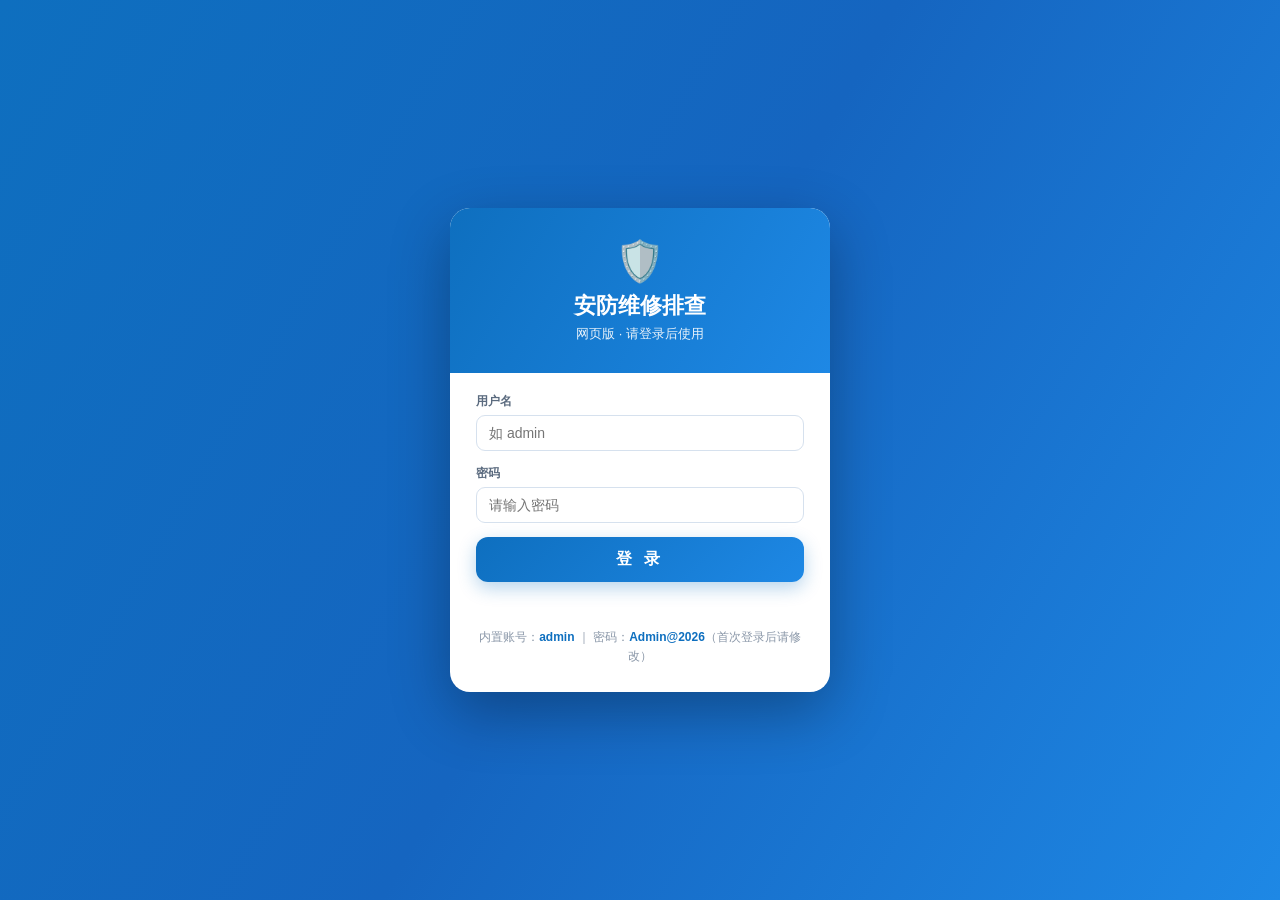
<file: source/safety-repair-system/web-app/index.html>
<!DOCTYPE html>
<html lang="zh-CN">
<head>
  <meta charset="UTF-8">
  <meta name="viewport" content="width=device-width, initial-scale=1.0">
  <title>安防维修排查 · 网页版</title>
  <link rel="stylesheet" href="css/style.css">
  <!-- Supabase 配置（部署前填入你的项目 URL 和 anon key） -->
  <script>
    // Supabase 配置
    window.SUPABASE_URL = 'https://txnumwlfnjkmawyspopc.supabase.co';
    window.SUPABASE_ANON_KEY = 'sb_publishable_oMbNAONl9E4Rio_xcvF6Gg_l1vTPzJN';
  </script>
  <script src="js/supabase-sync.js"></script>
  <script src="js/network-tools.js"></script>
</head>
<body>
  <!-- 登录门（全屏，首次打开显示） -->
  <div id="loginScreen" class="login-screen">
    <div class="login-card">
      <div class="login-head">
        <div class="login-logo">🛡️</div>
        <div class="login-title">安防维修排查</div>
        <div class="login-sub">网页版 · 请登录后使用</div>
      </div>
      <form id="loginForm" class="login-form" autocomplete="off">
        <label class="fld"><span>用户名</span><input id="login_user" type="text" autocomplete="username" placeholder="如 admin"></label>
        <label class="fld"><span>密码</span><input id="login_pass" type="password" autocomplete="current-password" placeholder="请输入密码"></label>
        <button type="submit" class="login-btn">登 录</button>
        <div id="login_err" class="login-err"></div>
      </form>
      <div class="login-hint">内置账号：<b>admin</b> ｜ 密码：<b>Admin@2026</b>（首次登录后请修改）</div>
    </div>
  </div>

  <div id="app" class="hidden">
    <header class="app-header">
      <div class="header-inner">
        <div class="brand">
          <span class="brand-logo">🛡️</span>
          <div>
            <div class="brand-title">安防维修排查</div>
            <div class="brand-sub">网页版 · 数据互通</div>
          </div>
        </div>
        <nav class="top-nav" id="topNav"></nav>
        <div class="header-actions" id="headerActions"></div>
      </div>
    </header>
    <main id="content" class="content"></main>
    <footer class="app-footer">
      安防维修排查 · 网页版 © 2026 ｜ 数据本地存储（localStorage），JSON 文件与安卓版互通
    </footer>
  </div>
  <div id="modalRoot" class="modal-root"></div>
  <div id="toast" class="toast"></div>

  <script src="js/data.js"></script>
  <script src="js/content.js"></script>
  <script src="js/tools.js"></script>
  <script src="js/app.js"></script>
<!-- 清空缓存按钮（调试用） -->
  <script>
    // 一键清空所有 localStorage 数据
    function clearAllLocalStorage() {
      localStorage.clear();
      location.reload();
    }
    // 页面加载后自动清空云端同步缓存
    window.addEventListener("load", function() {
      try { localStorage.removeItem("sb_txnumwlfnjkmawyspopc.supabase.co-devices_cache"); } catch(e) {}
      try { localStorage.removeItem("sb_txnumwlfnjkmawyspopc.supabase.co-tickets_cache"); } catch(e) {}
      try { localStorage.removeItem("sb_txnumwlfnjkmawyspopc.supabase.co-inspections_cache"); } catch(e) {}
      try { localStorage.removeItem("sb_txnumwlfnjkmawyspopc.supabase.co-users_cache"); } catch(e) {}
      console.log("[Clear] 云端缓存已清空");
    });
  </script>
</body>
</html>
</file>
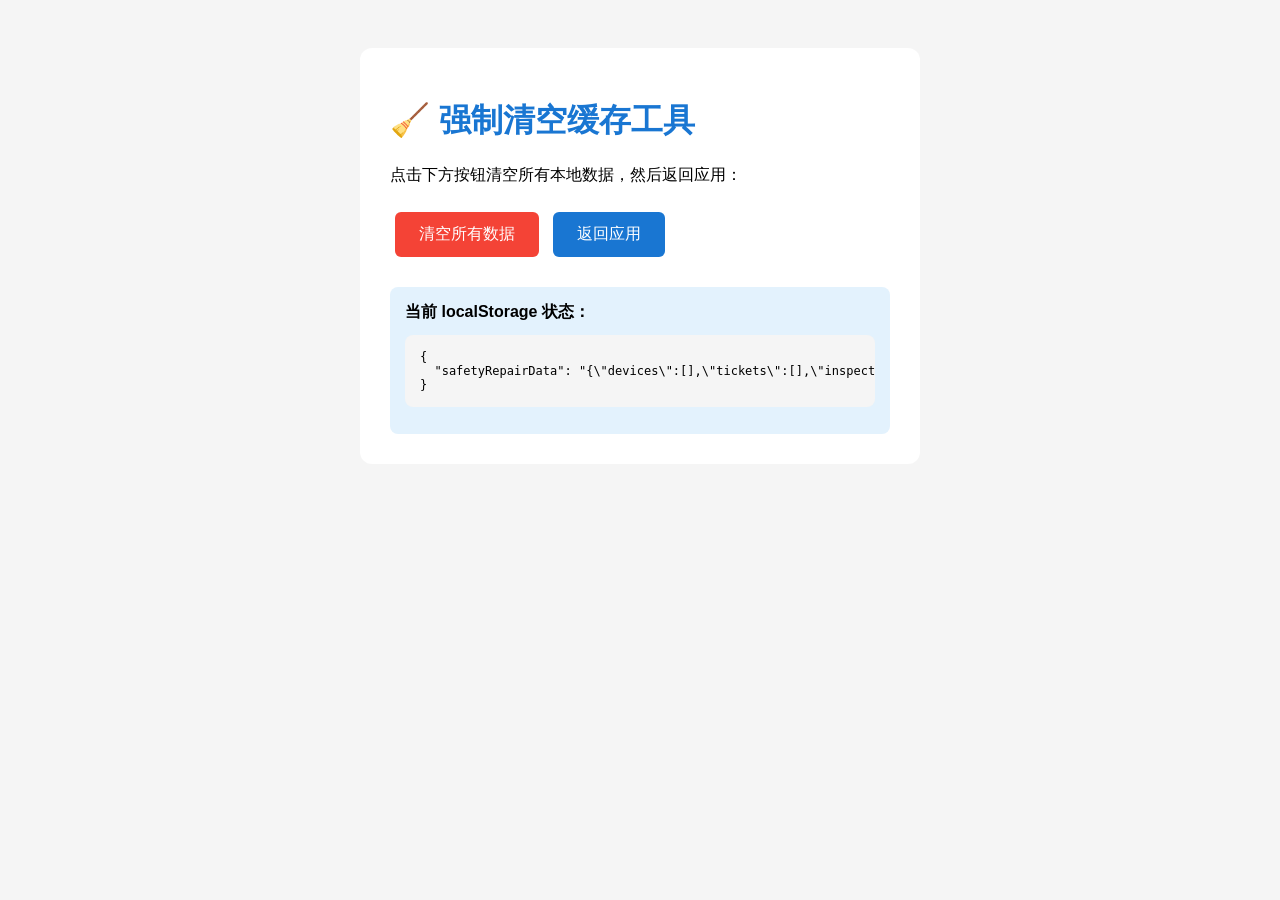
<file: source/safety-repair-system/web-app/clear-cache.html>
<!DOCTYPE html>
<html lang="zh-CN">
<head>
  <meta charset="UTF-8">
  <title>强制清空缓存</title>
  <style>
    body { font-family: sans-serif; padding: 40px; background: #f5f5f5; }
    .box { background: white; padding: 30px; border-radius: 12px; max-width: 500px; margin: 0 auto; }
    h1 { color: #1976D2; }
    button { background: #f44336; color: white; border: none; padding: 12px 24px; border-radius: 6px; cursor: pointer; font-size: 16px; margin: 10px 5px; }
    button:hover { background: #d32f2f; }
    button.blue { background: #1976D2; }
    button.blue:hover { background: #1565C0; }
    .status { margin-top: 20px; padding: 15px; background: #e3f2fd; border-radius: 8px; }
    pre { background: #f5f5f5; padding: 15px; border-radius: 8px; overflow-x: auto; font-size: 12px; }
  </style>
</head>
<body>
  <div class="box">
    <h1>🧹 强制清空缓存工具</h1>
    <p>点击下方按钮清空所有本地数据，然后返回应用：</p>
    
    <button onclick="clearAll()">清空所有数据</button>
    <button class="blue" onclick="location.href='https://gongchengbao.pages.dev'">返回应用</button>
    
    <div class="status" id="status">
      <strong>当前 localStorage 状态：</strong>
      <pre id="ls"></pre>
    </div>
  </div>

  <script>
    const SUPABASE_PREFIX = 'sb_txnumwlfnjkmawyspopc.supabase.co_';
    
    function updateStatus() {
      const items = {};
      for (let i = 0; i < localStorage.length; i++) {
        const key = localStorage.key(i);
        if (key.includes('safetyRepair') || key.includes('sb_') || key.includes('SUPABASE')) {
          items[key] = localStorage.getItem(key).substring(0, 100) + (localStorage.getItem(key).length > 100 ? '...' : '');
        }
      }
      document.getElementById('ls').textContent = JSON.stringify(items, null, 2);
    }
    
    updateStatus();
    
    function clearAll() {
      // 清空所有相关数据
      const keysToDelete = [];
      for (let i = 0; i < localStorage.length; i++) {
        const key = localStorage.key(i);
        if (key.includes('safetyRepair') || key.includes('sb_') || key.includes('SUPABASE')) {
          keysToDelete.push(key);
        }
      }
      
      keysToDelete.forEach(key => localStorage.removeItem(key));
      
      document.getElementById('status').innerHTML = '<strong style="color:green">✓ 已清空 ' + keysToDelete.length + ' 个数据项</strong><br><br>点击"返回应用"刷新页面';
      document.getElementById('ls').textContent = '(已清空)';
    }
  </script>
</body>
</html>
</file>
<file: source/safety-repair-system/web-app/css/style.css>
/* ===== 基础 ===== */
* { box-sizing: border-box; }
html, body { margin: 0; padding: 0; }
body {
  font-family: -apple-system, BlinkMacSystemFont, "Segoe UI", "PingFang SC", "Microsoft YaHei", sans-serif;
  background: #eef3f9;
  color: #1f2328;
  -webkit-font-smoothing: antialiased;
}
button { font-family: inherit; cursor: pointer; }
code { background: #eef3fb; padding: 1px 5px; border-radius: 4px; font-size: 12px; color: #0E6FBF; word-break: break-all; }
.muted { color: #8a97a8; font-size: 12px; }
.red { color: #d1242f; }

/* ===== 头部（蓝色渐变弧形） ===== */
.app-header {
  background: linear-gradient(120deg, #0E6FBF 0%, #1565C0 50%, #1E88E5 100%);
  color: #fff;
  padding: 16px 0 30px;
  border-radius: 0 0 30px 30px;
  box-shadow: 0 8px 24px rgba(14, 111, 191, .28);
  position: relative;
  overflow: hidden;
}
.app-header::before {
  content: ""; position: absolute; right: -50px; top: -70px;
  width: 200px; height: 200px; border-radius: 50%; background: rgba(255,255,255,.10);
}
.app-header::after {
  content: ""; position: absolute; left: -40px; bottom: -90px;
  width: 180px; height: 180px; border-radius: 50%; background: rgba(255,255,255,.07);
}
.header-inner {
  max-width: 1180px; margin: 0 auto; padding: 0 18px;
  display: flex; align-items: center; gap: 16px; position: relative; z-index: 1;
  flex-wrap: wrap;
}
.brand { display: flex; align-items: center; gap: 10px; }
.brand-logo { font-size: 30px; filter: drop-shadow(0 2px 4px rgba(0,0,0,.2)); }
.brand-title { font-size: 19px; font-weight: 800; letter-spacing: .5px; }
.brand-sub { font-size: 12px; opacity: .85; }
.top-nav { display: flex; gap: 6px; overflow-x: auto; flex: 1; padding: 4px 0; }
.top-nav::-webkit-scrollbar { height: 0; }
.nav-item {
  border: 0; background: rgba(255,255,255,.14); color: #fff;
  padding: 7px 12px; border-radius: 20px; font-size: 13px; white-space: nowrap;
  display: flex; align-items: center; gap: 4px; transition: .15s;
}
.nav-item:hover { background: rgba(255,255,255,.28); }
.nav-item.active { background: #fff; color: #0E6FBF; font-weight: 700; }
.nav-ico { font-size: 14px; }
.nav-badge {
  background: #d1242f; color: #fff; border-radius: 10px; font-size: 11px;
  padding: 0 6px; font-weight: 700; line-height: 16px;
}
.header-actions { margin-left: auto; }
.btn-sync {
  border: 0; background: rgba(255,255,255,.9); color: #0E6FBF;
  padding: 8px 14px; border-radius: 20px; font-weight: 700; font-size: 13px;
  box-shadow: 0 2px 8px rgba(0,0,0,.15);
}

/* ===== 内容区 ===== */
.content { max-width: 1180px; margin: 0 auto; padding: 18px; }
.app-footer { text-align: center; color: #9aa6b5; font-size: 12px; padding: 24px 18px 40px; }

/* ===== 首页 Hero + 宫格 ===== */
.hero {
  background: #fff; border-radius: 18px; padding: 20px 22px; margin-bottom: 18px;
  box-shadow: 0 4px 14px rgba(16,42,67,.06);
}
.hero-title { font-size: 22px; font-weight: 800; color: #123a63; }
.hero-sub { margin-top: 6px; color: #6b7785; font-size: 13px; }
.grid {
  display: grid; grid-template-columns: repeat(auto-fill, minmax(150px, 1fr));
  gap: 14px;
}
.grid-2 {
  display: grid; grid-template-columns: repeat(auto-fill, minmax(300px, 1fr)); gap: 14px;
}
.tile {
  position: relative; background: #fff; border-radius: 16px; padding: 18px 14px;
  text-align: center; box-shadow: 0 4px 14px rgba(16,42,67,.06);
  transition: .15s; cursor: pointer; border: 1px solid #eef2f7;
}
.tile:hover { transform: translateY(-3px); box-shadow: 0 10px 22px rgba(14,111,191,.18); }
.tile-ico {
  width: 52px; height: 52px; margin: 0 auto 10px; border-radius: 14px;
  background: linear-gradient(135deg, #e3f0ff, #d2e6ff);
  display: flex; align-items: center; justify-content: center; font-size: 26px;
}
.tile-title { font-weight: 700; font-size: 15px; color: #1c3a5e; }
.tile-sub { font-size: 12px; color: #8a97a8; margin-top: 3px; }
.tile-badge {
  position: absolute; top: 10px; right: 10px; background: #d1242f; color: #fff;
  border-radius: 12px; font-size: 12px; font-weight: 700; min-width: 20px; height: 20px;
  line-height: 20px; padding: 0 6px;
}
.tile-disabled { background: #f3f5f8; cursor: not-allowed; border-style: dashed; }
.tile-disabled .tile-ico { background: #e6e9ee; filter: grayscale(1); opacity: .6; }
.tile-disabled .tile-title { color: #9aa6b5; }
.tile-disabled:hover { transform: none; box-shadow: 0 4px 14px rgba(16,42,67,.06); }

/* ===== 页头 ===== */
.page-head {
  display: flex; align-items: center; justify-content: space-between;
  margin-bottom: 14px; flex-wrap: wrap; gap: 10px;
}
.ph-left { display: flex; align-items: center; gap: 10px; }
.ph-bar { width: 5px; height: 26px; background: linear-gradient(#0E6FBF,#1E88E5); border-radius: 3px; }
.page-head h2 { margin: 0; font-size: 19px; color: #123a63; }
.row-actions { display: flex; gap: 8px; flex-wrap: wrap; }

/* ===== 卡片 ===== */
.card {
  background: #fff; border-radius: 16px; padding: 18px;
  box-shadow: 0 4px 14px rgba(16,42,67,.06); margin-bottom: 14px;
}
.seg {
  display: inline-flex; background: #eef3f9; border-radius: 12px; padding: 4px; gap: 4px; margin-bottom: 14px;
}
.seg-btn {
  border: 0; background: transparent; padding: 7px 16px; border-radius: 9px;
  font-size: 13px; color: #5b6b7f; font-weight: 600;
}
.seg-btn.on { background: #fff; color: #0E6FBF; box-shadow: 0 2px 6px rgba(14,111,191,.15); }

/* ===== 按钮 ===== */
.btn {
  border: 1px solid #d6e1ee; background: #fff; color: #2b3a4b;
  padding: 8px 14px; border-radius: 10px; font-size: 13px; font-weight: 600; transition: .15s;
}
.btn:hover { border-color: #1E88E5; color: #0E6FBF; }
.btn-primary { background: linear-gradient(135deg,#0E6FBF,#1E88E5); color: #fff; border: 0; }
.btn-primary:hover { color: #fff; filter: brightness(1.05); }
.btn.danger { background: #fff; color: #d1242f; border-color: #f3c2c6; }
.btn.danger:hover { background: #d1242f; color: #fff; }

/* ===== 表格 ===== */
.tbl { width: 100%; border-collapse: collapse; font-size: 13px; }
.tbl th, .tbl td { padding: 10px 12px; text-align: left; border-bottom: 1px solid #eef2f7; }
.tbl th { color: #6b7785; font-weight: 700; background: #f7faff; font-size: 12px; }
.tbl tr:hover td { background: #f9fbff; }
.tbl tr.fault td { background: #fff5f5; }
.tbl tr.fault:hover td { background: #ffecec; }
.ops { white-space: nowrap; }
.mini {
  border: 1px solid #d6e1ee; background: #fff; color: #2b3a4b;
  padding: 4px 10px; border-radius: 8px; font-size: 12px;
}
.mini:hover { border-color: #1E88E5; color: #0E6FBF; }
.mini.danger { color: #d1242f; border-color: #f3c2c6; }
.mini.danger:hover { background: #d1242f; color: #fff; }

/* ===== 状态/标签 ===== */
.tag { padding: 2px 9px; border-radius: 20px; font-size: 12px; font-weight: 600; }
.tag-camera { background: #e3f0ff; color: #0E6FBF; }
.tag-door { background: #e7f6ec; color: #1a7f37; }
.st { padding: 2px 9px; border-radius: 20px; font-size: 12px; font-weight: 600; display: inline-block; }
.st-online { background: #e7f6ec; color: #1a7f37; }
.st-offline { background: #eef1f4; color: #6b7785; }
.st-unknown { background: #fff4e0; color: #b9770e; }
.st-fault { background: #ffecec; color: #d1242f; }
.st-processing { background: #ffecec; color: #d1242f; font-weight: 700; }
.st-closed { background: #eef1f4; color: #6b7785; }
.st-pending { background: #e3f0ff; color: #0E6FBF; }
.lv { padding: 2px 8px; border-radius: 6px; font-size: 12px; font-weight: 700; }
.lv-P1 { background: #ffecec; color: #d1242f; }
.lv-P2 { background: #fff4e0; color: #b9770e; }
.lv-P3 { background: #eef3f9; color: #5b6b7f; }
.link { color: #0E6FBF; text-decoration: underline; }

/* ===== 分组 / 树形 ===== */
.group { margin-bottom: 14px; }
.group-h { font-weight: 700; color: #1c3a5e; margin-bottom: 6px; display: flex; align-items: center; gap: 8px; }
.group-bar { width: 4px; height: 16px; background: linear-gradient(#0E6FBF,#1E88E5); border-radius: 2px; }
.g-list { list-style: none; padding: 0 0 0 14px; margin: 0; }
.g-item { padding: 7px 10px; border-radius: 8px; font-size: 13px; }
.g-item:nth-child(odd) { background: #f7faff; }
.g-item.fault { background: #fff5f5; }
.g-dot { display: inline-block; width: 8px; height: 8px; border-radius: 50%; margin-right: 6px; }
.g-dot.red { background: #d1242f; }
.g-dot.blue { background: #1E88E5; }
.tree { font-size: 13px; }
.tree-node { padding: 9px 12px; background: #f3f8ff; border-radius: 10px; margin-bottom: 8px; border-left: 4px solid #1E88E5; }
.tree-node.fault { background: #fff5f5; border-left-color: #d1242f; }
.tree-ico { margin-right: 4px; }
.tree-kids { list-style: none; padding: 0 0 0 26px; margin: 0 0 8px; }
.tree-child { padding: 5px 0; }

/* ===== 空态 ===== */
.empty { text-align: center; color: #9aa6b5; padding: 36px 0; font-size: 14px; }

/* ===== 仪表盘 ===== */
.stats { display: grid; grid-template-columns: repeat(auto-fill, minmax(150px,1fr)); gap: 12px; margin-bottom: 16px; }
.stat-card { background: #fff; border-radius: 14px; padding: 16px; box-shadow: 0 4px 14px rgba(16,42,67,.06); border-left: 4px solid #1E88E5; }
.stat-card.red { border-left-color: #d1242f; }
.stat-num { font-size: 26px; font-weight: 800; color: #123a63; }
.stat-card.red .stat-num { color: #d1242f; }
.stat-lbl { font-size: 12px; color: #6b7785; margin-top: 2px; }
.dash-cols { display: grid; grid-template-columns: 1fr 1fr; gap: 14px; }
@media (max-width: 760px){ .dash-cols { grid-template-columns: 1fr; } }
.fault-list li { padding: 8px 10px; border-radius: 8px; background: #fff5f5; margin-bottom: 6px; list-style: none; font-size: 13px; }
.fault-list { padding: 0; margin: 0; }
.defect-wrap { text-align: center; }

/* ===== 排障向导 ===== */
.wz-card { max-width: 640px; }
.wz-node { border-radius: 14px; padding: 18px; }
.wz-branch { background: linear-gradient(135deg,#e3f0ff,#eaf4ff); }
.wz-judge { background: linear-gradient(135deg,#fff4e0,#fff8ec); }
.wz-fix { background: linear-gradient(135deg,#e7f6ec,#f1fbf4); border: 1px solid #bfe6cb; }
.wz-kind { font-size: 12px; font-weight: 700; color: #0E6FBF; margin-bottom: 6px; }
.wz-text { font-size: 17px; font-weight: 700; color: #123a63; margin-bottom: 14px; line-height: 1.5; }
.wz-opts { display: flex; gap: 10px; flex-wrap: wrap; }
.wz-opt {
  border: 0; background: #fff; color: #0E6FBF; padding: 10px 18px; border-radius: 10px;
  font-size: 14px; font-weight: 700; box-shadow: 0 2px 8px rgba(14,111,191,.12);
}
.wz-opt:hover { filter: brightness(1.03); transform: translateY(-1px); }
.wz-opt.yes { color: #1a7f37; }
.wz-opt.no { color: #d1242f; }

/* ===== 速查 / 搜索 ===== */
.search { margin-bottom: 12px; }
.search input {
  width: 100%; padding: 10px 14px; border-radius: 10px; border: 1px solid #d6e1ee;
  font-size: 14px; outline: none;
}
.search input:focus { border-color: #1E88E5; }

/* ===== 知识库 ===== */
.kb-card { background: #fff; border-radius: 14px; padding: 16px; box-shadow: 0 4px 14px rgba(16,42,67,.06); border-top: 3px solid #1E88E5; }
.kb-h { font-weight: 700; color: #123a63; margin-bottom: 8px; display: flex; align-items: center; gap: 6px; }
.kb-b { font-size: 13px; color: #44525f; line-height: 1.7; }
.redline { background: #fff5f5; border: 1px solid #f3c2c6; border-radius: 14px; padding: 16px; margin-top: 14px; }
.rl-h { font-weight: 800; color: #d1242f; margin-bottom: 8px; }
.rl-b { font-size: 13px; color: #8a353b; line-height: 1.7; margin-bottom: 6px; }
.mantra { background: linear-gradient(135deg,#0E6FBF,#1E88E5); color: #fff; border-radius: 14px; padding: 16px; margin-top: 14px; }
.mn-h { font-weight: 800; margin-bottom: 8px; }
.mn-b { font-size: 13px; line-height: 1.8; white-space: pre-wrap; }

/* ===== 工具 ===== */
.tool-form { display: grid; grid-template-columns: 1fr 1fr; gap: 12px; max-width: 560px; }
@media (max-width: 560px){ .tool-form { grid-template-columns: 1fr; } }
.tool-result { margin-top: 16px; }
.res-grid { display: grid; grid-template-columns: repeat(auto-fill, minmax(200px,1fr)); gap: 10px; }
.res-item { background: #f3f8ff; border-radius: 10px; padding: 12px 14px; border-left: 3px solid #1E88E5; }
.res-k { font-size: 12px; color: #6b7785; }
.res-v { font-size: 15px; font-weight: 700; color: #123a63; margin-top: 3px; word-break: break-all; }
.brand-table-wrap { margin-bottom: 18px; }

/* ===== 同步 ===== */
.fmt { background: #f7faff; border-radius: 12px; padding: 14px; font-size: 12px; color: #4a5765; line-height: 1.8; margin-top: 14px; }
.sync-box { background: #fff; border-radius: 14px; padding: 16px; margin-bottom: 12px; box-shadow: 0 4px 14px rgba(16,42,67,.06); }
.sync-box h3 { margin: 0 0 8px; font-size: 15px; color: #123a63; }
.danger-box { border: 1px solid #f3c2c6; }
.sync-box input[type=file] { margin: 8px 0; display: block; }

/* ===== 表单 ===== */
.form { display: grid; gap: 12px; }
.form-2 { display: grid; grid-template-columns: 1fr 1fr; gap: 12px; }
@media (max-width: 560px){ .form-2 { grid-template-columns: 1fr; } }
.fld { display: grid; gap: 5px; }
.fld > span { font-size: 12px; color: #5b6b7f; font-weight: 600; }
.fld input, .fld select, .fld textarea {
  padding: 9px 12px; border-radius: 9px; border: 1px solid #d6e1ee; font-size: 14px; outline: none; font-family: inherit; width: 100%;
}
.fld input:focus, .fld select:focus, .fld textarea:focus { border-color: #1E88E5; }
.form-actions { display: flex; gap: 10px; margin-top: 4px; }

/* ===== 弹窗 ===== */
.modal-root { display: none; position: fixed; inset: 0; z-index: 50; }
.modal-root.show { display: flex; }
.modal-backdrop {
  position: absolute; inset: 0; background: rgba(16,30,48,.45);
  display: flex; align-items: center; justify-content: center; padding: 16px;
}
.modal {
  background: #fff; border-radius: 16px; width: 100%; max-width: 520px;
  max-height: 90vh; overflow: hidden; box-shadow: 0 20px 60px rgba(0,0,0,.3);
  transform: translateZ(0);
}
.modal-head {
  display: flex; align-items: center; justify-content: space-between;
  padding: 16px 18px; border-bottom: 1px solid #eef2f7; font-weight: 700; color: #123a63;
  flex-shrink: 0;
}
.modal-x {
  border: 0; background: #f0f3f7; width: 30px; height: 30px; border-radius: 8px;
  font-size: 14px; color: #6b7785; cursor: pointer; outline: none;
  pointer-events: auto;
}
.modal-x:hover { background: #dfe4ea; color: #1f2328; }
.modal-body {
  padding: 18px; overflow-y: auto;
  -webkit-overflow-scrolling: touch;
}
/* Windows GDI shim：原生 select 弹出层会盖住所有 HTML，用此 iframe 挡在 modal 之下 */
#modalShim {
  position: fixed; inset: 0; z-index: 49; pointer-events: all;
  border: 0; background: transparent;
}

/* ===== Toast ===== */
.toast {
  position: fixed; left: 50%; bottom: 36px; transform: translateX(-50%) translateY(20px);
  background: #1c3a5e; color: #fff; padding: 11px 20px; border-radius: 24px; font-size: 14px;
  opacity: 0; pointer-events: none; transition: .25s; z-index: 60; box-shadow: 0 8px 24px rgba(0,0,0,.25);
}
.toast.show { opacity: 1; transform: translateX(-50%) translateY(0); }

/* ===== 通用隐藏 ===== */
.hidden { display: none !important; }

/* ===== 登录门（全屏） ===== */
.login-screen {
  position: fixed; inset: 0; z-index: 100;
  display: flex; align-items: center; justify-content: center;
  background: linear-gradient(120deg, #0E6FBF 0%, #1565C0 50%, #1E88E5 100%);
  padding: 18px;
}
.login-card {
  width: 100%; max-width: 380px; background: #fff; border-radius: 20px;
  padding: 0 26px 26px; box-shadow: 0 20px 60px rgba(0,0,0,.3); overflow: hidden;
}
.login-head {
  margin: 0 -26px 20px; padding: 30px 26px;
  background: linear-gradient(120deg, #0E6FBF, #1E88E5); color: #fff; text-align: center;
}
.login-logo { font-size: 40px; }
.login-title { font-size: 22px; font-weight: 800; margin-top: 6px; }
.login-sub { font-size: 13px; opacity: .9; margin-top: 4px; }
.login-form { display: grid; gap: 14px; }
.login-btn {
  border: 0; background: linear-gradient(135deg,#0E6FBF,#1E88E5); color: #fff;
  padding: 12px; border-radius: 12px; font-size: 16px; font-weight: 800; letter-spacing: 4px;
  box-shadow: 0 6px 18px rgba(14,111,191,.3);
}
.login-btn:hover { filter: brightness(1.05); }
.login-err { color: #d1242f; font-size: 13px; min-height: 16px; text-align: center; }
.login-hint { margin-top: 16px; text-align: center; font-size: 12px; color: #8a97a8; line-height: 1.6; }
.login-hint b { color: #0E6FBF; }

/* ===== 个人中心 / 人员管理 ===== */
.pc-row { display: flex; justify-content: space-between; align-items: center; padding: 8px 0; border-bottom: 1px dashed #eef2f7; font-size: 14px; }
.pc-k { color: #6b7785; }
.pc-v { font-weight: 700; color: #123a63; }
.pc-hr { border: 0; border-top: 1px solid #eef2f7; margin: 14px 0; }
.role-badge { display: inline-block; padding: 2px 10px; border-radius: 20px; font-size: 12px; font-weight: 700; background: #e3f0ff; color: #0E6FBF; }
.role-supervisor { background: #fff4e0; color: #b9770e; }
.role-worker { background: #eef3f9; color: #5b6b7f; }

/* ===== 工程宝 工具纵向标签（窄屏纯竖版） ===== */
.tool-tabs { display: flex; flex-direction: column; gap: 8px; margin-bottom: 14px; }
.tool-tab {
  border: 1px solid #d6e1ee; background: #fff; color: #2b3a4b;
  padding: 11px 14px; border-radius: 10px; font-size: 14px; font-weight: 600; text-align: left; transition: .15s;
}
.tool-tab:hover { border-color: #1E88E5; color: #0E6FBF; }
.tool-tab.on { background: linear-gradient(135deg,#0E6FBF,#1E88E5); color: #fff; border: 0; }

/* ===== 表格内下拉（指派） ===== */
.mini-sel { padding: 4px 8px; border-radius: 8px; border: 1px solid #d6e1ee; font-size: 12px; max-width: 150px; background: #fff; }
</file>
